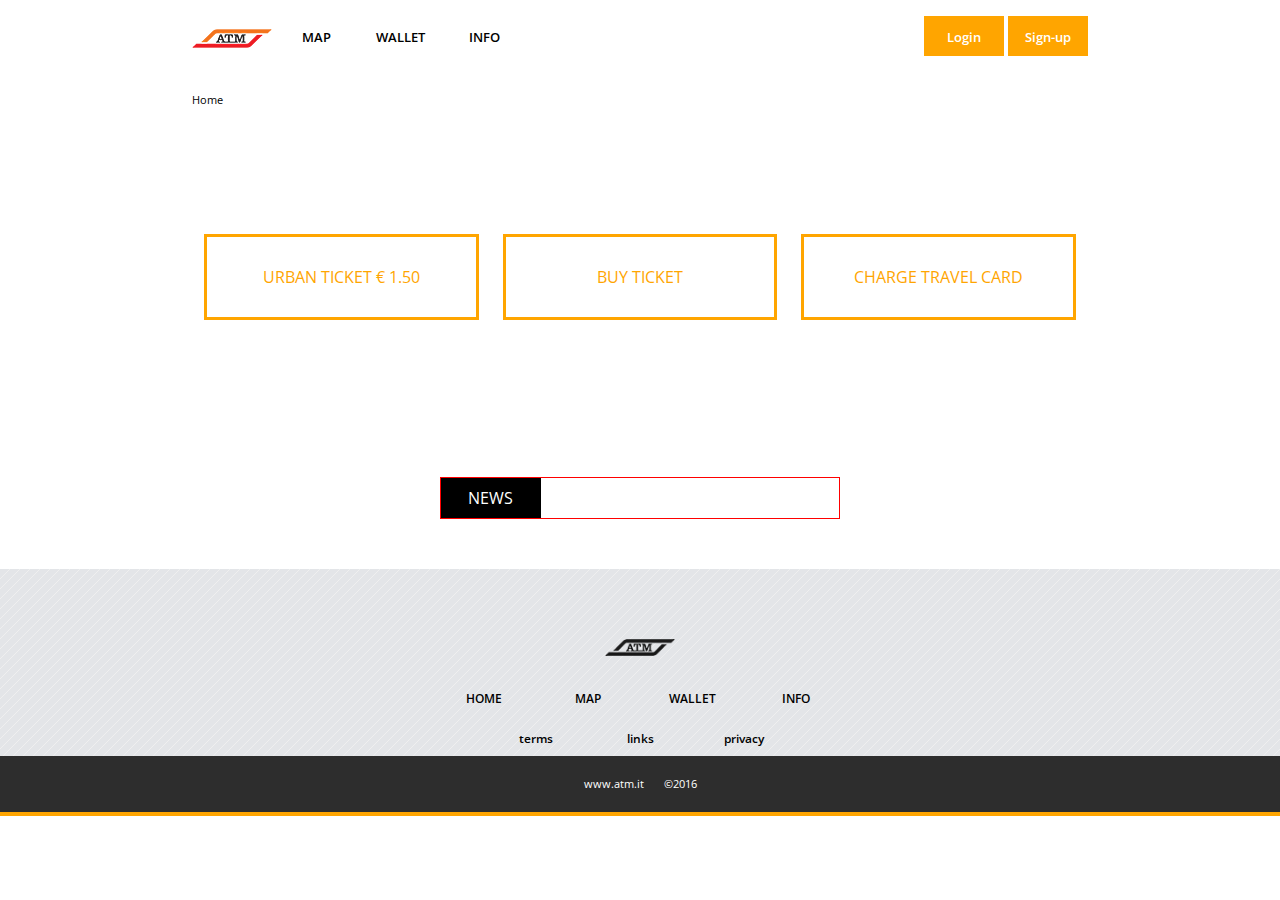
<file: index.html>
<!DOCTYPE html>
<html lang="en">

<head>
    <title>Home</title>
    <meta charset="utf-8">
    <link href='https://fonts.googleapis.com/css?family=Open+Sans:400,700,600' rel='stylesheet' type='text/css'>
    <meta name="viewport" content="width=device-width">
    <link rel="stylesheet" type="text/css" href="style/maintheme.css">
    <link rel="icon" href="#">
</head>

<body>
    <div class="wrapper">
        <header>
            <nav>
                <ul>
                    <li class="logo">
                        <a href="index.html"><img src="assets/atm-logo.png" alt="atm logo" title="home"></a>
                    </li>
                    <li>
                        <a href="#map"><img class="icon" src="assets/icons/wallet-icon-02.png" alt="map">MAP</a>
                    </li>
                    <li>
                        <a href="#wallet"><img class="icon" src="assets/icons/wallet-icon-01.png" alt="wallet">WALLET</a>
                    </li>
                    <li class="infoico">
                        <a href="#info"><img class="icon" src="assets/icons/wallet-icon-03.png" alt="info">INFO</a>
                    </li>

                    <li class="hamb">
                        <a href="#hamb"><img src="assets/icons/hamb-menu.png" alt="menu"></a>
                    </li>
                </ul>
                <ul class="login">
                    <li>
                        <a href="login.html">Login</a>
                    </li>
                    <li>
                        <a href="signup.html">Sign-up</a>
                    </li>
                </ul>
            </nav>

            <div id="breadcrumb">
                <a href="index.html">Home</a>
            </div>
        </header>

        <article>
            <div class="art-wrapper-x x-alt">
                <div class="cta"><a href="select.html">URBAN TICKET  € 1.50</a></div>
                <div class="cta"><a href="#">BUY TICKET</a></div>
                <div class="cta"><a href="#">CHARGE TRAVEL CARD</a></div>
            </div>
            <div class="news">
                <div class="news-label">NEWS</div>
            </div>
        </article>
    </div>

    <footer>
        <div class="logo-bw">
            <a href="home.html"><img src="assets/atm-logobw.png" alt="atm logo"></a>
        </div>
        <nav id="footer-nav">
            <ul>
                <li><a href="home.html">HOME</a></li>
                <li><a href="#map">MAP</a></li>
                <li><a href="#wallet">WALLET</a></li>
                <li><a href="#info">INFO</a></li>
            </ul>
            <ul>
                <li><a href="#terms">terms</a></li>
                <li><a href="#links">links</a></li>
                <li><a href="#privacy">privacy</a></li>
            </ul>
        </nav>
        <div class="copyright">
            <a href="http://www.atm.it">www.atm.it</a><span>©2016</span>
        </div>
    </footer>
</body>

</html>
</file>
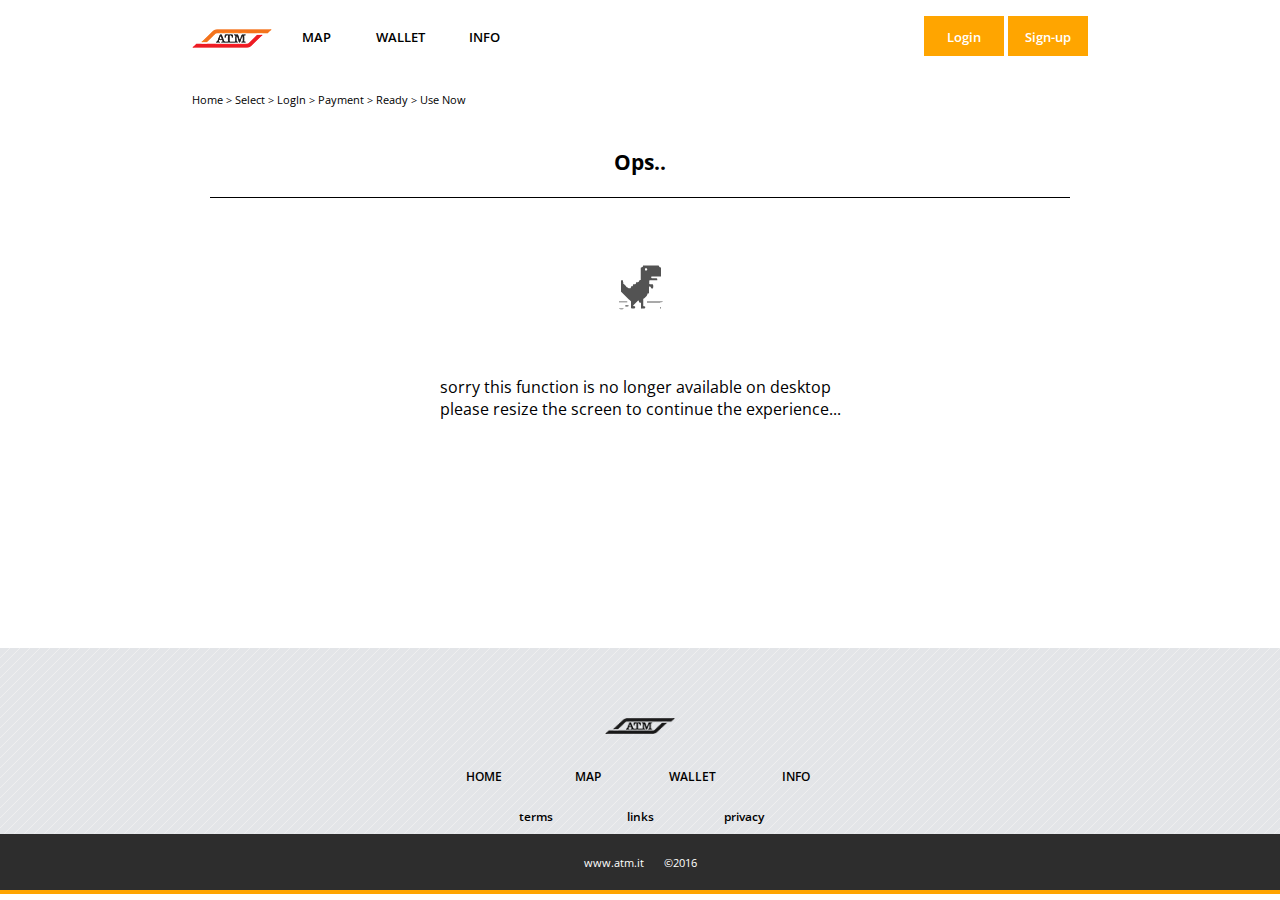
<file: inuse.html>
<!DOCTYPE html>
<html lang="en">

<head>
    <title>Use Now</title>
    <meta charset="utf-8">
    <link href='https://fonts.googleapis.com/css?family=Open+Sans:400,700,600' rel='stylesheet' type='text/css'>
    <meta name="viewport" content="width=device-width">
    <link rel="stylesheet" type="text/css" href="style/maintheme.css">
</head>

<body>
    <div class="wrapper">
        <header>
            <nav>
                <ul>
                    <li class="logo">
                        <a href="index.html"><img src="assets/atm-logo.png" alt="atm logo" title="home"></a>
                    </li>
                    <li>
                        <a href="#map"><img class="icon" src="assets/icons/wallet-icon-02.png" alt="map">MAP</a>
                    </li>
                    <li>
                        <a href="#wallet"><img class="icon" src="assets/icons/wallet-icon-01.png" alt="wallet">WALLET</a>
                    </li>
                    <li class="infoico">
                        <a href="#info"><img class="icon" src="assets/icons/wallet-icon-03.png" alt="info">INFO</a>
                    </li>

                    <li class="hamb">
                        <a href="#hamb"><img src="assets/icons/hamb-menu.png" alt="menu"></a>
                    </li>
                </ul>
                <ul class="login">
                    <li>
                        <a href="login.html">Login</a>
                    </li>
                    <li>
                        <a href="signup.html">Sign-up</a>
                    </li>
                </ul>
            </nav>
            
            <div id="breadcrumb">
                <a href="index.html">Home</a><span> > </span>
                <a href="select.html">Select</a><span> > </span>
                <a href="login.html">LogIn</a><span> > </span>
                <a href="method.html">Payment</a><span> > </span>
                <a href="ready.html">Ready</a><span> > </span>
                <a href="usenow.html">Use Now</a><span> </span>
            </div>
            
        </header>

        <article>
            <h1 class="hidden-dsk-h1">Validate your Ticket</h1>
            <h1 class="hidden-mob-h1">Ops..</h1>
            <div class="art-wrapper-x3">

                <!-- HIDDEN ON DESKTOP, cannot validate ticket from desktop version -->
                <section class="triple hidden-dsk">
                    <span id="price">
                     89<br><span>min left to usage</span>
                    </span>
                    <progress value="96" max="100"></progress>
                    <p class="warning"> Approach the QR code to the gate to open it</p>
                </section>

                <section class="qr hidden-dsk">
                    <img class="qr" src="assets/qr.png" alt="qr code">
                </section>

                <!-- HIDDEN ON mobile, can validate ticket from mobile version -->
                <section class="hidden-mob">
                    <img src="assets/icons/dino.png" alt="dino"> sorry this function is no longer available on desktop
                    <br> please resize the screen to continue the experience...
                </section>
            </div>
        </article>
    </div>

    <footer>
        <div class="logo-bw">
            <a href="home.html"><img src="assets/atm-logobw.png" alt="atm logo"></a>
        </div>
        <nav id="footer-nav">
            <ul>
                <li><a href="home.html">HOME</a></li>
                <li><a href="#map">MAP</a></li>
                <li><a href="#wallet">WALLET</a></li>
                <li><a href="#info">INFO</a></li>
            </ul>
            <ul>
                <li><a href="#terms">terms</a></li>
                <li><a href="#links">links</a></li>
                <li><a href="#privacy">privacy</a></li>
            </ul>
        </nav>
        <div class="copyright">
            <a href="http://www.atm.it">www.atm.it</a><span>©2016</span>
        </div>
    </footer>
</body>

</html>
</file>
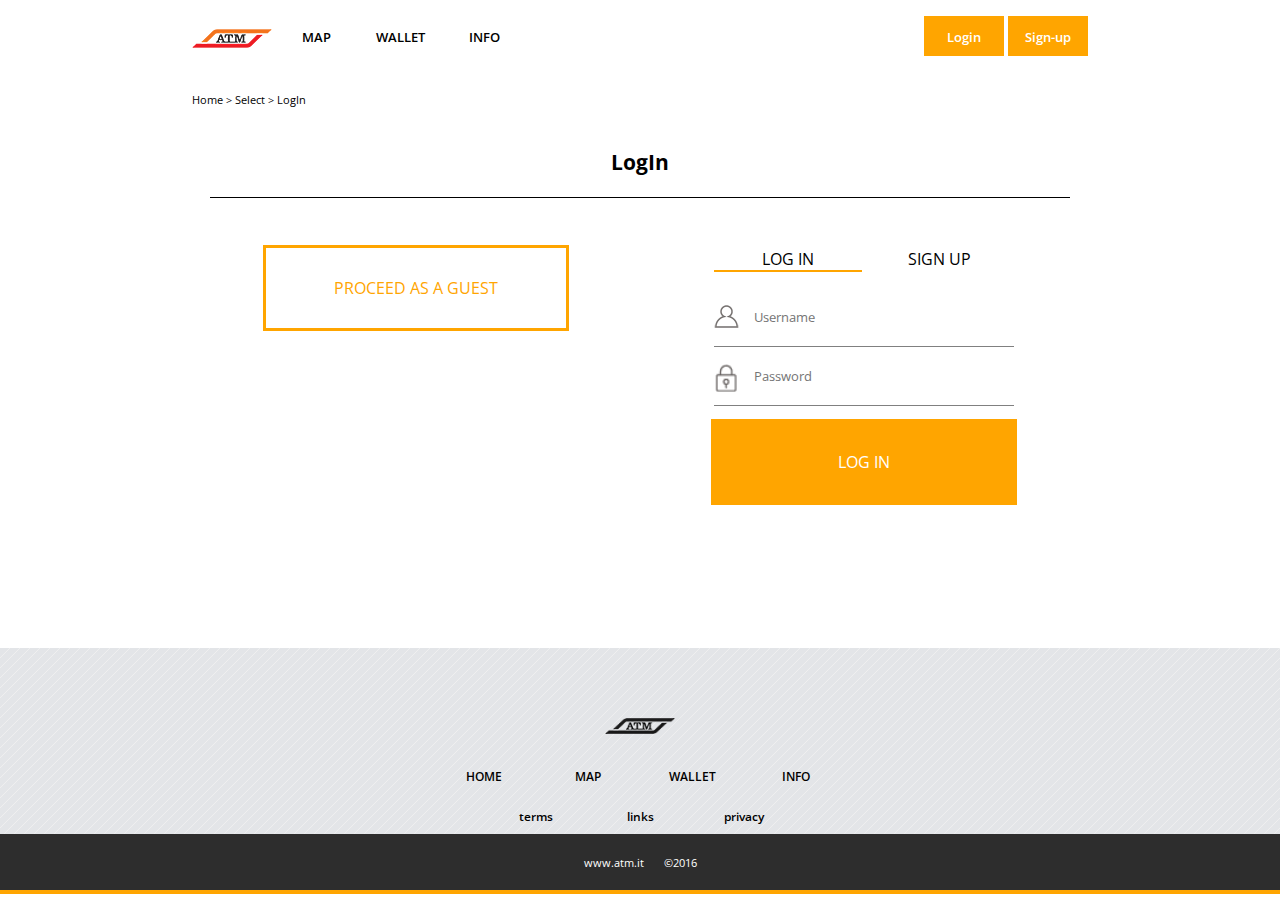
<file: login.html>
<!DOCTYPE html>
<html lang="en">

<head>
    <title>login</title>
    <meta charset="utf-8">
    <link href='https://fonts.googleapis.com/css?family=Open+Sans:400,700,600' rel='stylesheet' type='text/css'>
    <meta name="viewport" content="width=device-width">
    <link rel="stylesheet" type="text/css" href="style/maintheme.css">
</head>

<body>
    <div class="wrapper">
        <header>
            <nav>
                <ul>
                    <li class="logo">
                        <a href="index.html"><img src="assets/atm-logo.png" alt="atm logo" title="home"></a>
                    </li>
                    <li>
                        <a href="#map"><img class="icon" src="assets/icons/wallet-icon-02.png" alt="map">MAP</a>
                    </li>
                    <li>
                        <a href="#wallet"><img class="icon" src="assets/icons/wallet-icon-01.png" alt="wallet">WALLET</a>
                    </li>
                    <li class="infoico">
                        <a href="#info"><img class="icon" src="assets/icons/wallet-icon-03.png" alt="info">INFO</a>
                    </li>

                    <li class="hamb">
                        <a href="#hamb"><img src="assets/icons/hamb-menu.png" alt="menu"></a>
                    </li>
                </ul>
                <ul class="login">
                    <li>
                        <a href="login.html">Login</a>
                    </li>
                    <li>
                        <a href="signup.html">Sign-up</a>
                    </li>
                </ul>
            </nav>
            <div id="breadcrumb">
                <a href="index.html">Home</a><span> > </span>
                <a href="select.html">Select</a><span> > </span>
                <a href="login.html">LogIn</a><span> </span>
            </div>


        </header>

        <article>
            <h1>LogIn</h1>
            <div class="art-wrapper-x">
                <section class="double">
                    <div class="cta"><a href="method.html">PROCEED AS A GUEST</a></div>
                </section>

                <section>
                    <div class="cta2"><a href="select.html">LOG IN</a></div>
                    <div class="cta2"><a href="select.html">SIGN UP</a></div>
                    <ul class="form">
                        <li>
                            <img src="assets/icons/wallet-icon-04.png">
                            <input type="text" placeholder="Username">
                        </li>
                        <li>
                            <img src="assets/icons/wallet-icon-05.png">
                            <input type="text" placeholder="Password">
                        </li>
                    </ul>

                    <div class="cta inverse">
                        <a href="select.html">LOG IN</a>
                    </div>
                </section>
            </div>
            <!--stop-->
        </article>
    </div>
    <footer>
        <div class="logo-bw">
            <a href="home.html"><img src="assets/atm-logobw.png" alt="atm logo"></a>
        </div>
        <nav id="footer-nav">
            <ul>
                <li><a href="home.html">HOME</a></li>
                <li><a href="#map">MAP</a></li>
                <li><a href="#wallet">WALLET</a></li>
                <li><a href="#info">INFO</a></li>
            </ul>
            <ul>
                <li><a href="#terms">terms</a></li>
                <li><a href="#links">links</a></li>
                <li><a href="#privacy">privacy</a></li>
            </ul>
        </nav>
        <div class="copyright">
            <a href="http://www.atm.it">www.atm.it</a><span>©2016</span>
        </div>
    </footer>
</body>

</html>
</file>
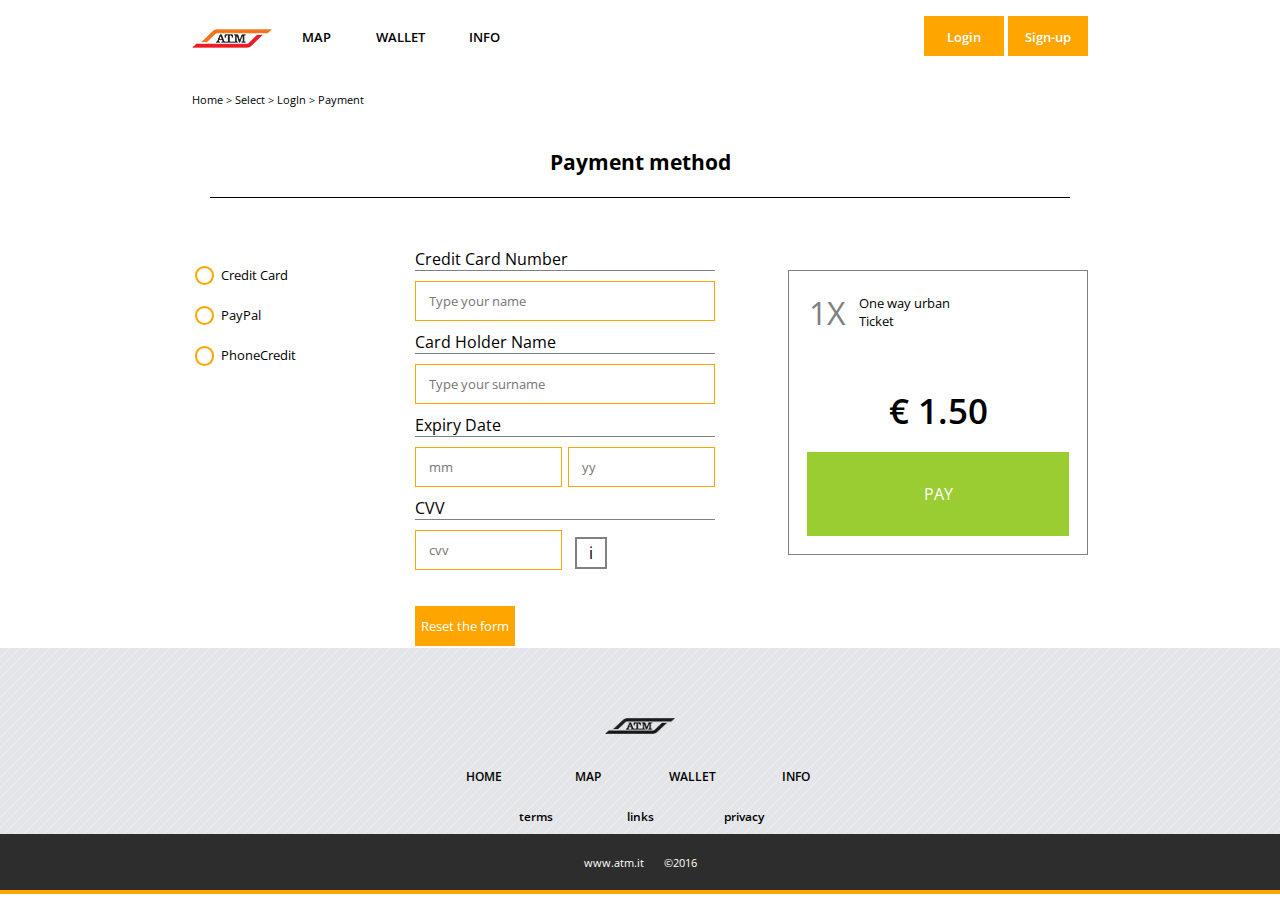
<file: method.html>
<!DOCTYPE html>
<html lang="en">

<head>
    <title>Select</title>
    <meta charset="utf-8">
    <link href='https://fonts.googleapis.com/css?family=Open+Sans:400,700,600' rel='stylesheet' type='text/css'>
    <meta name="viewport" content="width=device-width">
    <link rel="stylesheet" type="text/css" href="style/maintheme.css">
</head>

<body>
    <div class="wrapper">
        <header>
            <nav>
                <ul>
                    <li class="logo">
                        <a href="index.html"><img src="assets/atm-logo.png" alt="atm logo" title="home"></a>
                    </li>
                    <li>
                        <a href="#map"><img class="icon" src="assets/icons/wallet-icon-02.png" alt="map">MAP</a>
                    </li>
                    <li>
                        <a href="#wallet"><img class="icon" src="assets/icons/wallet-icon-01.png" alt="wallet">WALLET</a>
                    </li>
                    <li class="infoico">
                        <a href="#info"><img class="icon" src="assets/icons/wallet-icon-03.png" alt="info">INFO</a>
                    </li>

                    <li class="hamb">
                        <a href="#hamb"><img src="assets/icons/hamb-menu.png" alt="menu"></a>
                    </li>
                </ul>
                <ul class="login">
                    <li>
                        <a href="login.html">Login</a>
                    </li>
                    <li>
                        <a href="signup.html">Sign-up</a>
                    </li>
                </ul>
            </nav>
            <div id="breadcrumb">
                <a href="index.html">Home</a><span> > </span>
                <a href="select.html">Select</a><span> > </span>
                <a href="login.html">LogIn</a><span> > </span>
                <a href="method.html">Payment</a><span></span>
            </div>
        </header>
        
        <article>
            <h1> Payment method </h1>
            <div class="art-wrapper-x2">
                <section class="triple radio">
                    <form action="payment">
                        <div>
                            <input id="radio1" type="radio" name="radio" value="1">
                            <label for="radio1"><span><span></span></span>Credit Card</label>
                        </div>
                        <div>
                            <input id="radio2" type="radio" name="radio" value="2">
                            <label for="radio2"><span><span></span></span>PayPal</label>
                        </div>
                        <div>
                            <input id="radio3" type="radio" name="radio" value="3">
                            <label for="radio3"><span><span></span></span>PhoneCredit</label>
                        </div>
                    </form>
                </section>

                <section class="triple nob">
                    <form action="credi-card-form" class="cc">
                        <label for="name">Credit Card Number</label>
                        <input type="text" id="name" name="name" placeholder="Type your name" required>

                        <label for="surname"> Card Holder Name</label>
                        <input type="text" id="surname" name="surname" placeholder="Type your surname" required>

                        <label for="expiry" id="expiry"> Expiry Date</label>
                        <input type="text" id="month" name="month" placeholder="mm" required>
                        <input type="text" id="year" name="year" placeholder="yy" required>

                        <label for="cvv" id="cvv"> CVV</label>
                        <input type="text" id="month" name="month" placeholder="cvv" required>
                        <div class="infopoint">i
                        </div>

                        <input type="reset" name="input" value="Reset the form">
                    </form>
                </section>

                <section class="triple resume">
                    <p>1X</p>
                    <p>One way urban
                        <br>Ticket</p>
                    <span id="price">€ 1.50</span>
                    <div class="cta special"><a href="ready.html">PAY</a></div>
                </section>
            </div>
            <!--stop-->
        </article>
    </div>

    <footer>
        <div class="logo-bw">
            <a href="home.html"><img src="assets/atm-logobw.png" alt="atm logo"></a>
        </div>
        <nav id="footer-nav">
            <ul>
                <li><a href="home.html">HOME</a></li>
                <li><a href="#map">MAP</a></li>
                <li><a href="#wallet">WALLET</a></li>
                <li><a href="#info">INFO</a></li>
            </ul>
            <ul>
                <li><a href="#terms">terms</a></li>
                <li><a href="#links">links</a></li>
                <li><a href="#privacy">privacy</a></li>
            </ul>
        </nav>
        <div class="copyright">
            <a href="http://www.atm.it">www.atm.it</a><span>©2016</span>
        </div>
    </footer>
</body>

</html>
</file>
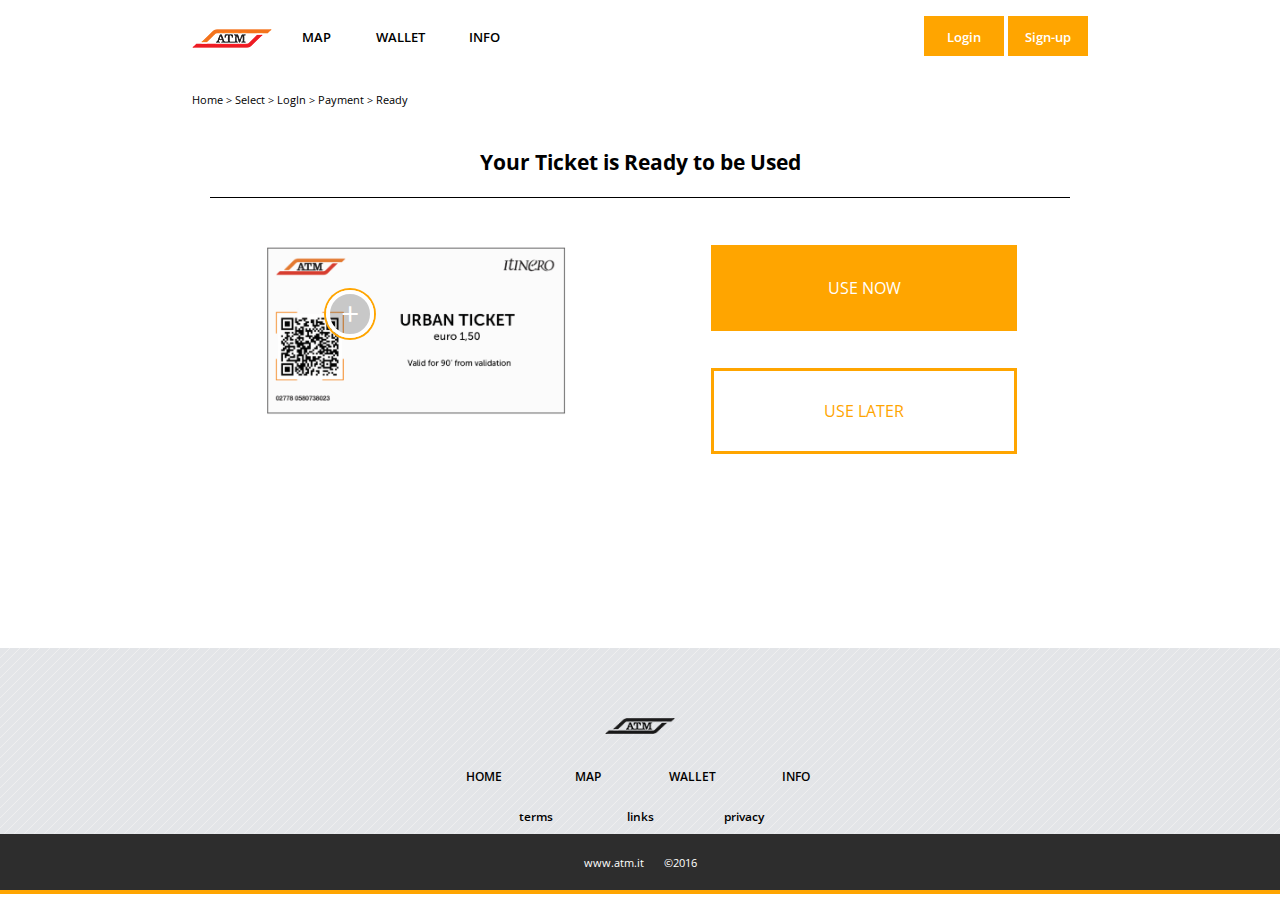
<file: ready.html>
<!DOCTYPE html>
<html lang="en">

<head>
    <title>Ready</title>
    <meta charset="utf-8">
    <link href='https://fonts.googleapis.com/css?family=Open+Sans:400,700,600' rel='stylesheet' type='text/css'>
    <meta name="viewport" content="width=device-width">
    <link rel="stylesheet" type="text/css" href="style/maintheme.css">
</head>

<body>
    <div class="wrapper">
        <header>
            <nav>
                <ul>
                    <li class="logo">
                        <a href="index.html"><img src="assets/atm-logo.png" alt="atm logo" title="home"></a>
                    </li>
                    <li>
                        <a href="#map"><img class="icon" src="assets/icons/wallet-icon-02.png" alt="map">MAP</a>
                    </li>
                    <li>
                        <a href="#wallet"><img class="icon" src="assets/icons/wallet-icon-01.png" alt="wallet">WALLET</a><div class="notification"><span>1</span></div>

                        <div class="feedback">
                            <div>a new item has been added</div>
                            <div></div>
                        </div>
                    </li>
                    <li class="infoico">
                        <a href="#info"><img class="icon" src="assets/icons/wallet-icon-03.png" alt="info">INFO</a>
                    </li>

                    <li class="hamb">
                        <a href="#hamb"><img src="assets/icons/hamb-menu.png" alt="menu"></a>
                    </li>
                </ul>
                <ul class="login">
                    <li>
                        <a href="login.html">Login</a>
                    </li>
                    <li>
                        <a href="signup.html">Sign-up</a>
                    </li>
                </ul>
            </nav>
            <div id="breadcrumb">
                <a href="index.html">Home</a><span> > </span> 
                <a href="select.html">Select</a><span> > </span>  
                <a href="login.html">LogIn</a><span> > </span>
                <a href="method.html">Payment</a><span> > </span> 
                <a href="ready.html">Ready</a><span> </span> 
            </div>


        </header>

        <article>
            <h1>Your Ticket is Ready to be Used</h1>
            <div class="art-wrapper-x">

                <section class="double">
                    <div id="ticket">
                        <img src="assets/ticket.png"><span>+<div>some info</div></span>
                        
                    </div>
                </section>

                <section>
                    <div class="cta inverse block">
                        <a href="usenow.html">USE NOW</a>
                    </div>

                    <div class="cta block">
                        <a href="#">USE LATER</a>
                    </div>
                </section>
            </div>
            <!--stop-->
        </article>

    </div>

    <footer>
        <div class="logo-bw">
            <a href="home.html"><img src="assets/atm-logobw.png" alt="atm logo"></a>
        </div>
        <nav id="footer-nav">
            <ul>
                <li><a href="home.html">HOME</a></li>
                <li><a href="#map">MAP</a></li>
                <li><a href="#wallet">WALLET</a></li>
                <li><a href="#info">INFO</a></li>
            </ul>
            <ul>
                <li><a href="#terms">terms</a></li>
                <li><a href="#links">links</a></li>
                <li><a href="#privacy">privacy</a></li>
            </ul>
        </nav>
        <div class="copyright">
            <a href="http://www.atm.it">www.atm.it</a><span>©2016</span>
        </div>
    </footer>
</body>

</html>
</file>
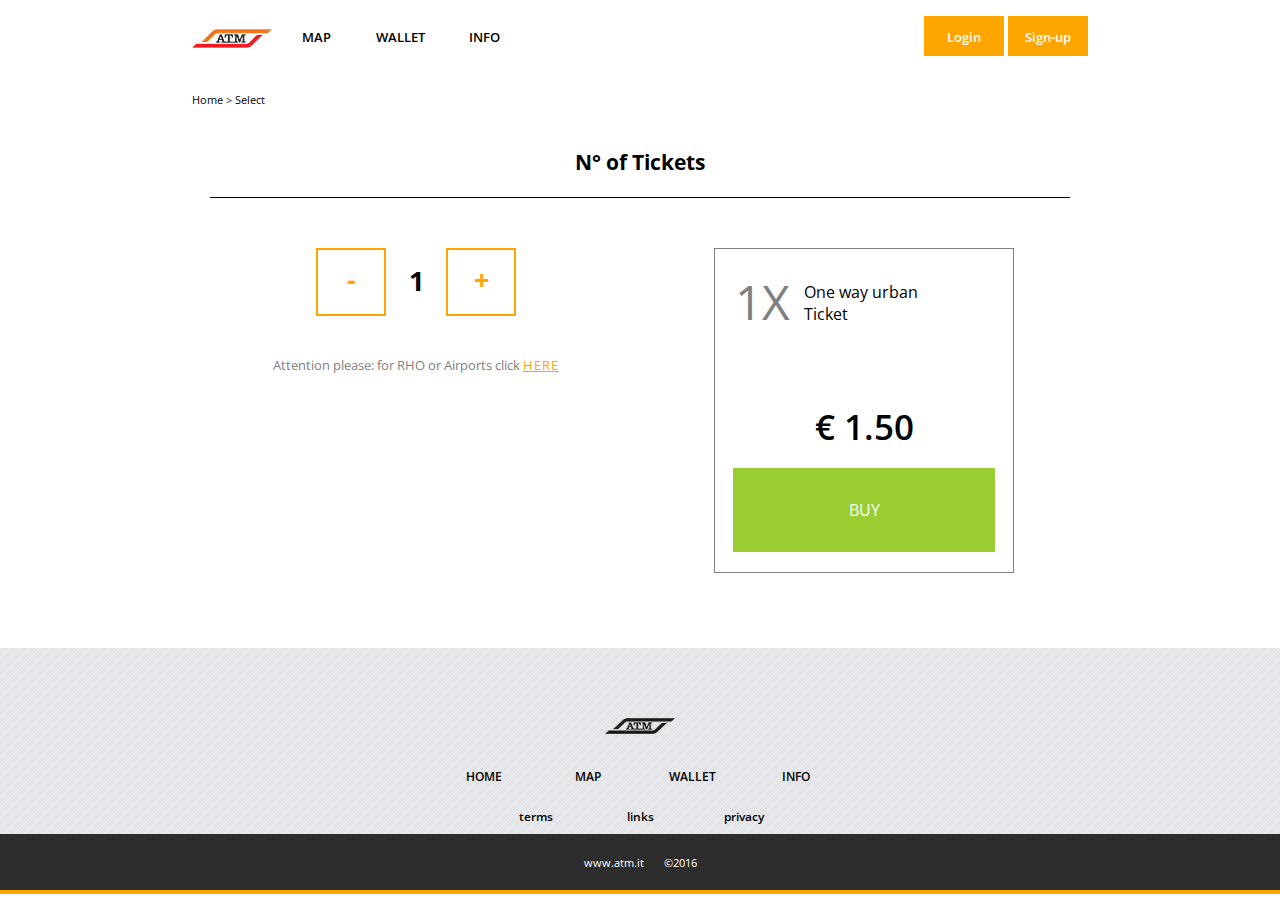
<file: select.html>
<!DOCTYPE html>
<html lang="en">

<head>
    <title>Select</title>
    <meta charset="utf-8">
    <link href='https://fonts.googleapis.com/css?family=Open+Sans:400,700,600' rel='stylesheet' type='text/css'>
    <meta name="viewport" content="width=device-width">
    <link rel="stylesheet" type="text/css" href="style/maintheme.css">
</head>

<body>
    <div class="wrapper">
        <header>
            <nav>
                <ul>
                    <li class="logo">
                        <a href="index.html"><img src="assets/atm-logo.png" alt="atm logo" title="home"></a>
                    </li>
                    <li>
                        <a href="#map"><img class="icon" src="assets/icons/wallet-icon-02.png" alt="map">MAP</a>
                    </li>
                    <li>
                        <a href="#wallet"><img class="icon" src="assets/icons/wallet-icon-01.png" alt="wallet">WALLET</a>
                    </li>
                    <li class="infoico">
                        <a href="#info"><img class="icon" src="assets/icons/wallet-icon-03.png" alt="info">INFO</a>
                    </li>

                    <li class="hamb">
                        <a href="#hamb"><img src="assets/icons/hamb-menu.png" alt="menu"></a>
                    </li>
                </ul>
                <ul class="login">
                    <li>
                        <a href="login.html">Login</a>
                    </li>
                    <li>
                        <a href="signup.html">Sign-up</a>
                    </li>
                </ul>
            </nav>
            <div id="breadcrumb">
                <a href="index.html">Home</a><span> > </span>
                <a href="select.html">Select</a><span> </span>
            </div>
        </header>

        <article>
            <h1>N° of Tickets</h1>
            <div class="art-wrapper-x">
                <section class="double">
                    <div class="selector-wrapper" onselectstart="return false">
                        <div class="selector"><span>-</span></div>
                        <div class="selector-alt"><span>1</span></div>
                        <div class="selector"><span>+</span></div>
                    </div>
                    <p class="warning">Attention please: for RHO or Airports click <a href="#">HERE</a></p>

                </section>

                <section class="double">
                    <p>1X</p>
                    <p>One way urban
                        <br>Ticket</p>
                    <span id="price">€ 1.50</span>
                    <div class="cta special"><a href="login.html">BUY</a></div>
                </section>

            </div>
            <!--stop-->
        </article>
    </div>

    <footer>
        <div class="logo-bw">
            <a href="home.html"><img src="assets/atm-logobw.png" alt="atm logo"></a>
        </div>
        <nav id="footer-nav">
            <ul>
                <li><a href="home.html">HOME</a></li>
                <li><a href="#map">MAP</a></li>
                <li><a href="#wallet">WALLET</a></li>
                <li><a href="#info">INFO</a></li>
            </ul>
            <ul>
                <li><a href="#terms">terms</a></li>
                <li><a href="#links">links</a></li>
                <li><a href="#privacy">privacy</a></li>
            </ul>
        </nav>
        <div class="copyright">
            <a href="http://www.atm.it">www.atm.it</a><span>©2016</span>
        </div>
    </footer>
</body>

</html>
</file>
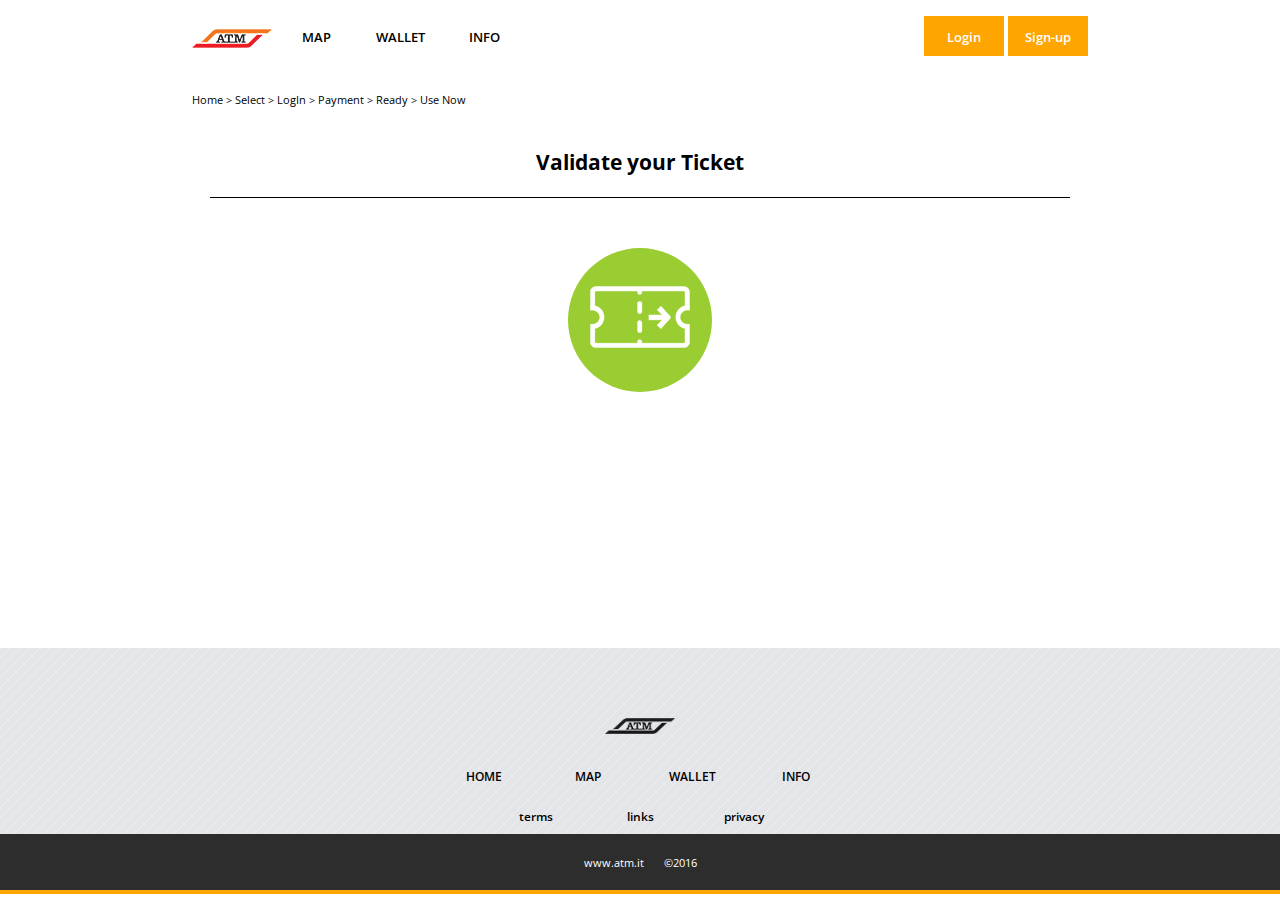
<file: usenow.html>
<!DOCTYPE html>
<html lang="en">

<head>
    <title>Use Now</title>
    <meta charset="utf-8">
    <link href='https://fonts.googleapis.com/css?family=Open+Sans:400,700,600' rel='stylesheet' type='text/css'>
    <meta name="viewport" content="width=device-width">
    <link rel="stylesheet" type="text/css" href="style/maintheme.css">
</head>

<body>
    <div class="wrapper">
        <header>
            <nav>
                <ul>
                    <li class="logo">
                        <a href="index.html"><img src="assets/atm-logo.png" alt="atm logo" title="home"></a>
                    </li>
                    <li>
                        <a href="#map"><img class="icon" src="assets/icons/wallet-icon-02.png" alt="map">MAP</a>
                    </li>
                    <li>
                        <a href="#wallet"><img class="icon" src="assets/icons/wallet-icon-01.png" alt="wallet">WALLET</a>
                    </li>
                    <li class="infoico">
                        <a href="#info"><img class="icon" src="assets/icons/wallet-icon-03.png" alt="info">INFO</a>
                    </li>

                    <li class="hamb">
                        <a href="#hamb"><img src="assets/icons/hamb-menu.png" alt="menu"></a>
                    </li>
                </ul>
                <ul class="login">
                    <li>
                        <a href="login.html">Login</a>
                    </li>
                    <li>
                        <a href="signup.html">Sign-up</a>
                    </li>
                </ul>
            </nav>
            <div id="breadcrumb">
                <a href="index.html">Home</a><span> > </span>
                <a href="select.html">Select</a><span> > </span>
                <a href="login.html">LogIn</a><span> > </span>
                <a href="method.html">Payment</a><span> > </span>
                <a href="ready.html">Ready</a><span> > </span>
                <a href="usenow.html">Use Now</a><span> </span>
            </div>
        </header>

        <article>
            <h1>Validate your Ticket</h1>
            <div class="art-wrapper-x">
                <div id="validator">
                    <span>
                        <a href="inuse.html"><img src="assets/icons/ticketico.png" alt="ticket"></a>
                    </span>
                </div>
            </div>
        </article>
    </div>

    <footer>
        <div class="logo-bw">
            <a href="home.html"><img src="assets/atm-logobw.png" alt="atm logo"></a>
        </div>
        <nav id="footer-nav">
            <ul>
                <li><a href="home.html">HOME</a></li>
                <li><a href="#map">MAP</a></li>
                <li><a href="#wallet">WALLET</a></li>
                <li><a href="#info">INFO</a></li>
            </ul>
            <ul>
                <li><a href="#terms">terms</a></li>
                <li><a href="#links">links</a></li>
                <li><a href="#privacy">privacy</a></li>
            </ul>
        </nav>
        <div class="copyright">
            <a href="http://www.atm.it">www.atm.it</a><span>©2016</span>
        </div>
    </footer>
</body>

</html>
</file>
<file: style/maintheme.css>
/* MASTER STYLESHEET:  ATM prototype maintheme */


/*    
                       _         
     _________  ____  (_)_______ 
    / ___/ __ \/ __ \/ / ___/ _ \
 _ (__  ) /_/ / / / / / /__/  __/
(_)____/\____/_/ /_/_/\___/\___*/


                                 
/* 
Project folder: fusaro-ATM.hi-fi proto V9

Version:        9.0

Last mod:       23/03/2016

Author:         Gianmarco Fusaro

Notes: 
line 374 
line 776 
*/

* {
    box-sizing: border-box;
    font-family: 'Open Sans', sans-serif;
    text-decoration: none;
}

html {
    margin: 0 auto;
    padding: 0;
}

body {
    margin: 0;
}

.wrapper {
    max-width: 1024px;
    margin: 0 auto;
    padding: 0 5%;
}

h1 {
    display: block;
    font-size: 1.3em;
    color: black;
    text-align: center;
    border-bottom: 1px solid;
    margin: 0 2%;
    padding: 1em;
}

a {
    color: black;
}

/* MAIN NAV */

nav {
    display: inline-block;
    width: 100%;
}

nav ul {
    display: inline-block;
    padding: 0;
}

nav ul li {
    height: 40px;
    width: 80px;
    text-align: center;
    line-height: 40px;
    display: inline-block;
}

nav ul li:hover {
    border-bottom: 2px solid orange;
}

.logo:hover {
    border-bottom: 3px solid white;
}

nav ul:last-child {
    float: right;
}

nav ul:last-child li {
    background: orange;
}

nav ul:last-child li a {
    color: white;
}

nav a {
    text-decoration: none;
    color: black;
    margin: 0 auto;
    align-content: center;
    font-size: 0.8em;
    font-weight: 600;
}

.logo img {
    vertical-align: middle;
}

#breadcrumb {
    padding-top: 20px;
    padding-bottom: 20px;
    font-size: 0.7em;
}

#breadcrumb a {
    text-decoration: none;
    color: black;
}


/* LAYOUTS */

.art-wrapper-x {
    display: flex;
    height: 400px;
    width: 100%;
    justify-content: space-around;
    margin-top: 50px;
}

.x-alt{
    align-items: center;
    margin:-50px 0;
}

.art-wrapper-x2 {
    display: flex;
    justify-content: space-between;
    height: 400px;
    margin-top: 50px;
}


/* credit card  page layout*/

.triple {
    display: flex;
    justify-content: space-between;
    align-self: flex-start;
    max-width: 300px;
    margin: 0 auto;
}

.radio {
    width: 150px;
    margin-left: 0;
    margin-right: 5%;
    padding: 0;
}

.nob {
    display: inline-block;
    margin-right: 5%;
}

.resume {
    display: block;
    max-width: 300px;
    border: 1px solid grey;
    margin-top: 22px;
    margin-right: 0;
    padding: 20px;
}

.triple p:first-child {
    display: inline-block;
    vertical-align: middle;
    font-size: 2em;
    padding: 0;
    margin-top: 0;
    text-align: center;
    color: grey;
}

.triple p + p {
    display: inline-block;
    font-size: 0.8em;
    padding: 0;
    margin-top: 0;
    margin-left: 10px;
    vertical-align: super;
}

.cta {
    display: flex;
    max-width: 300px;
    min-width: 30%;
    height: 80px;
    outline: 3px solid orange;
}

.cta a {
    width: 100%;
    display: flex;
    justify-content: center;
    align-items: center;
    text-decoration: none;
    color: orange;
}

.cta a:active {
    outline: 4px solid orange;
}

.inverse,
.inverse a {
    background: orange;
    color: white;
}

.news {
    display: block;
    margin: 0 auto;
    max-width: 400px;
    margin-top: 50px;
    margin-bottom: 50px;
    border: 1px solid red;
}

.news-label {
    display: inline-block;
    min-width: 25%;
    text-align: center;
    line-height: 40px;
    background: black;
    color: white;
}

section {
    width: 300px;
}

.double {
    display: block;
    margin-bottom: 50px;
}

.double + .double {
    height: 325px;
    padding: 20px;
    width: 300px;
    border: 1px solid grey;
}

.selector-wrapper {
    display: flex;
    justify-content: space-between;
    margin: 0 auto;
    width: 200px;
}

.selector {
    display: flex;
    height: 65px;
    width: 65px;
    border: 2px solid orange;
}

.selector {
    display: table;
    width: 70px;
    height: 60px;
    border: 2px solid orange;
    text-align: center;
    line-height: 60px;
    color: orange;
    cursor: pointer;
}

.selector:active {
    transition: all 1s ease;
    outline: 4px solid orange;
}

.selector-alt span {
    line-height: 65px;
}

.selector span,
.selector-alt span {
    font-size: 1.7em;
    font-weight: 700;
}

.warning {
    display: block;
    font-size: 0.8em;
    text-align: center;
    margin: 0 auto;
    margin-top: 40px;
    color: grey;
}

p.warning a:last-child {
    text-decoration: underline;
    color: orange;
    letter-spacing: 1px;
}


/*ticket stuff*/

#ticket img {
    max-width: 300px;
    margin-top: -2px;
}

#ticket span {
    display: block;
    position: absolute;
    width: 1.5em;
    height: 1.5em;
    border-radius: 2em;
    text-align: center;
    line-height: 1.2em;
    font-size: 2em;
    background: rgba(0, 0, 0, 0.2);
    border: 4px solid white;
    color: white;
    margin: -130px 60px;
    box-shadow: 0 0 0 2px orange;
}

.feedback {
    margin-left: -20px;
    animation-name: feedback;
    animation-duration: 4000ms;
    animation-timing-function: ease-in;
    animation-iteration-count: 1;
    
    
        opacity: 0;
}

@keyframes feedback {
    0% {
        opacity: 0;
    }
    20% {
        opacity: 1;
    }
    80% {
        opacity: 1;
    }
    100% {
        opacity: 0;
    }
}

#ticket span div {
    opacity: 0;
    position: absolute;
    background: orange;
    width: 200px;
    padding: 20px;
    margin-top: -2.5em;
    transition: opacity 0.3s ease-in;
    font-size: 0.5em;
}


/* fix the info, show a bigger qr code */

#ticket span div:hover {
    font-size: 0.5em;
    opacity: 1;
}


/* ANIMATION ------------------ask prof */

.feedback div:first-child {
    display: block;
    position: absolute;
    margin-left: 3em;
    padding: 0 0.5em;
    font-size: 0.7em;
    background: white;
    border: 1px solid orange;
    color: orange;
}

.feedback div+div {
    display: block;
    position: absolute;
    width: 0.7em;
    height: 0.7em;
    margin: -0.3em 3em;
    transform: rotate(45deg);
    border-left: 1px solid orange;
    border-top: 1px solid orange;
    background: white;
}


/* FOOTER */

footer {
    display: block;
    background: url(../assets/incline-background.svg);
    background-repeat: repeat;
    background-color: #e3e5e8;
    padding-top: 50px;
}

#footer-nav ul {
    display: block;
    text-align: center;
    margin: 0 auto;
}

#footer-nav ul li {
    display: inline-block;
    width: 100px;
    margin: 0 auto;
    border: 0;
    font-size: 1.2em;
}

#footer-nav ul li:hover {
    text-decoration: underline;
}

#footer-nav ul li a {
    font-size: 0.65em;
}

#footer-nav ul {
    float: none;
}

#footer-nav ul:last-child li,
#footer-nav ul:last-child li a {
    display: inline-block;
    float: none;
    margin: 0 auto;
    background: rgba(0, 0, 0, 0);
    color: black;
}

.logo-bw img {
    display: block;
    width: 110px;
    margin: 0 auto;
    padding: 20px;
}

.copyright {
    display: flex;
    align-items: center;
    justify-content: center;
    height: 60px;
    background: #2d2d2d;
    border-bottom: 4px solid orange;
    font-size: 0.7em;
}

.copyright a {
    padding: 10px;
    text-decoration: none;
    color: white;
}

.copyright span {
    padding: 10px;
    color: white;
}

.double p:first-child {
    display: inline-block;
    font-size: 3em;
    padding: 0;
    margin-top: 0;
    text-align: center;
    color: grey;
}

.double p + p {
    display: inline-block;
    font-size: 1em;
    padding: 0;
    margin-top: 0;
    margin-left: 10px;
}

#price {
    display: block;
    text-align: center;
    padding: 20px;
    font-size: 2.2em;
    font-weight: 600;
}

.special {
    background: yellowgreen;
    outline: 0;
    color: white;
    outline: 2px solid yellowgreen !important;
}

.special a {
    color: white;
}

.special a:active {
    outline: 3px solid yellowgreen;
}

.cta2 {
    display: inline-block;
    width: 49.3%;
    text-align: center;
    border-bottom: 2px solid orange;
}

.cta2 +.cta2 {
    border-bottom: 0px solid orange;
}

.cta2 a {
    text-decoration: none;
    color: black;
}

ul.form {
    padding: 0;
    list-style: none;
    text-decoration: none;
}

ul.form li input {
    display: inline-block;
    padding-left: 40px;
    font-size: 0.8em;
    width: 100%;
    height: 3em;
    border: 0;
}

ul.form li {
    border-bottom: 1px solid grey;
}

.form img {
    display: block;
    position: absolute;
    margin-top: 16px;
    width: 25px;
}

.block:last-child {
    margin-top: 43px;
}


/* validator cta - the big green round button */

#validator {
    display: flex;
    justify-content: center;
    align-content: center;
    align-items: center;
    width: 9em;
    height: 9em;
    background: yellowgreen;
    border-radius: 9em;
    overflow: hidden;
}

#validator span {
    display: flex;
    justify-content: center;
    align-items: center;
    min-width: 9em;
    height: 9em;
    border-radius: 9em;
    transform-origin: 50% 50%;
}

#validator img {
    margin: 1em auto;
    transform: rotate(90deg);
}

#validator:active {
    box-shadow: 0 0 0 2px yellowgreen;
}

#validator:hover span {
    animation-name: validator-1;
    animation-timing-function: ease-in;
    animation-duration: 3400ms;
    animation-iteration-count: 1;
}

/* @keyframes validator {
    0% {
        margin-top: 0;
    }
    33% {
        margin-top: 0;
        transform: rotate(-90deg);
    }
    50% {
        margin-top: 0;
        transform: rotate(-90deg);
    }
    100% {
        margin-top: -400px;
        transform: rotate(-90deg);
    }
}*/ /* OLD ANIMATION KILL*/


@keyframes validator-1 {
    0% {
        margin-top: 0;
    }
    16% {
        margin-top: 0;
        transform: rotate(-90deg);
    }
    25% {
        margin-top: 0;
        transform: rotate(-90deg);
    }
    50% {
        margin-top: -400px;
        transform: rotate(-90deg);
    }
    50.000001% {
        margin-top: 400px;
        transform: rotate(-90deg);
    }
    75% {
        margin-top: 0px;
        transform: rotate(-90deg);
    }
    85% {
        margin-top: 0px;
        transform: rotate(0deg);
    }
    100% {
        margin-top: 0px;
        transform: rotate(0deg);
    }
}


/*hidden elements on desktop*/

.hamb {
    display: none;
}

.icon {
    display: none;
}

.notification {
    display: none;
}


/* radio button style */

input[type=checkbox],
input[type=radio] {
    width: 2em;
    margin: 0;
    padding: 0;
    font-size: 1em;
    opacity: 0;
}

input[type=checkbox] + label,
input[type=radio]+ label {
    display: block;
    margin-top: -20px;
    line-height: 2em;
    font-size: 0.8em;
    max-width: 180px;
}

input[type=checkbox]+label > span,
input[type=radio]+ label > span {
    display: inline-block;
    width: 1.5em;
    height: 1.5em;
    margin: 1.25em 0.5em 0.25em 0.25em;
    border: 2px solid orange;
    border-radius: 2em;
    background: white;
    vertical-align: bottom;
}

input[type=checkbox]:checked + label > span {
    display: block;
    font-size: 0.875em;
    line-height: 1em;
    text-align: center;
    font-weight: bold;
    background: white;
}

input[type=radio]:checked + label > span > span {
    display: block;
    width: 1em;
    height: 1em;
    margin: 0.1em 0.1em;
    border-radius: 1em;
    border: 1px solid white;
    background: orange;
}


/* cc form style */

.cc {
    display: block;
    font-size: 1em;
}

input[type=text] {
    width: 100%;
    height: 3em;
    display: block;
    margin-top: 10px;
    margin-bottom: 10px;
    border: 1px solid orange;
    padding-left: 1em;
}

input:focus {
    outline-color: orange;
}

label[for=name],
label[for=surname],
label[for=expiry],
label[for=cvv] {
    display: block;
    border-bottom: 1px solid grey;
}

label {
    width: 100% !important;
}

#expiry {
    padding-right: 90px;
}

#month,
#year {
    display: inline-block;
    width: 49%;
}

#year {
    float: right;
}

#cvv {
    padding-right: 150px;
}

.infopoint {
    position: absolute;
    text-align: center;
    line-height: 1.8em;
    height: 2em;
    width: 2em;
    margin-top: -2.65em;
    margin-left: 10em;
    border: 2px solid grey;
}

.infopoint div {
    opacity: 0;
    position: absolute;
    background: orange;
    padding: 40px;
    transition: opacity 0.3s ease-in;
}

.infopoint:hover div {
    opacity: 1;
}

.infopoint:active {
    outline: 1px solid grey;
}

input[type=reset] {
    display: block;
    margin: 2em 0;
    height: 3em;
    border: 0;
    background: orange;
    color: white;
    box-shadow: 0 0 0 0 white;
    outline:0;
    cursor:pointer;
}


/* ask prof for box-shadow  HOW TO KILL USER AGENT PRESET */

progress[value] {
    display: block;
    appearance: none;
    width: 100%;
    height: 10px;
    margin-top: -25px;
    border: 1px solid white;
}

progress[value]::-webkit-progress-value {
    background: orange;
    border-radius: 50px;
    padding: 2px;
}

progress::-webkit-progress-bar {
    background: lightgrey;
    border-radius: 50px;
    padding: 2px;
}

#price span {
    display: block;
    padding: 0;
    font-size: 0.5em;
    margin-top: -5px;
}

span #price {
    padding: 20px;
}

.qr {
    display: block;
    max-width: 200px;
    margin: 0 auto;
    margin-top: -2em;
    padding: 0;
}

.hidden-dsk,
.hidden-dsk-h1 {
    display: none;
}

.hidden-mob {
    display: flex;
    flex-flow: column wrap;
    align-items: center;
    height: 450px;
    width: 100%;
}

.hidden-mob img {
    display: flex;
    padding: 4em;
}

/* TEST LINE  BELOW */




/* TEST LINE  END */


/* ----------------------MEDIA QUERY MOBILE---------------------*/

@media (max-width:800px) {
    .hidden-dsk {
        display: block;
    }
    .hidden-mob,
    .hidden-mob-h1 {
        display: none;
    }
    article {
        margin: 0 auto;
    }
    .wrapper {
        min-height: 568px;
        max-height: 627px;
        margin: 0 auto;
    }
    .art-wrapper-x {
        display: flex;
        flex-flow: column nowrap;
        align-items: center;
        justify-content: center;
        max-width: 300px;
        margin: 0 auto;
        justify-content: space-around;
        padding-top: 20px;
        height: 450px;
    }
    /*.art-wrapper {
display: flex;
flex-flow: row wrap;
justify-content: center;
max-width: 300px;
margin: 0 auto;
justify-content: space-around;
padding-top: 20px;
height:450px;
}*/
    /*to kill */
    .art-wrapper-x3 {
        display: block;
        justify-content: space-between;
        align-content: center;
        min-height: 400px;
        margin: 0 auto;
        margin-top: 50px;
        height: 450px;
    }
    .cta {
        display: flex;
        flex-flow: row wrap;
        min-width: 100%;
        width: 300px;
        height: 80px;
        outline: 2px solid orange;
    }
    #warning {
        display: block;
        height: 50px;
        margin-top: 50px;
    }
    .double p:first-child {
        display: none
    }
    .double p + p {
        display: none
    }
    .double:last-child {
        border: 0px solid grey;
    }
    .double .nob {
        border-top: 0px solid white !important;
    }
    .art-wrapper-x2 {
        display: flex;
        flex-flow: row wrap;
        min-height: 400px;
        justify-content: space-between;
        margin: 50px auto;
        width: 300px;
    }
    .triple {
        max-width: 300px;
        display: block;
        margin: 0 auto;
        margin-bottom: 50px;
    }
    .nob {
        display: block;
        width: 100%;
        margin: 0 auto;
    }
    .cc {
        margin: 3em 0;
    }
    .radio {
        margin: 0 auto;
        display: block;
        margin-top: -40px;
    }
    .resume {
        max-height: 275px;
        border: 1px solid grey;
        margin-top: 22px;
        padding: 20px;
    }
    .triple p:first-child {
        display: inline-block;
        vertical-align: middle;
        font-size: 1.7em;
        padding: 0;
        margin-top: 0;
        text-align: center;
        color: grey;
    }
    .triple p + p {
        display: inline-block;
        font-size: 0.8em;
        padding: 0;
        margin-top: 0;
        margin-left: 10px;
    }
    .feedback {
        display: none;
    }
    .block:first-child {
        margin-top: -43px;
    }
    .block:last-child {
        margin-top: 43px;
    }
    .notification {
        display: block;
        position: fixed;
        width: 1.1em;
        height: 1.1em;
        border-radius: 1.1em;
        background: orange;
        text-align: center;
        line-height: 1.2em;
        color: white;
        font-size: 1em;
        margin: -3.43em 2em;
    }
    /* --------------fixed elements---------------dont add below */
    .hamb {
        display: block;
        float: right;
    }
    .hamb img {
        width: 60%;
        height: 60%;
        margin-top: 4px;
    }
    li .icon {
        display: block;
    }
    .news {
        display: none;
    }
    footer {
        display: none;
    }
    nav {
        height: 31.25%;
        margin: 0 auto;
        padding-top: 10px;
    }
    nav ul {
        display: block;
        margin: 0;
        padding: 0;
    }
    nav ul li:first-child {
        display: block;
        width: auto;
        height: 40px;
        text-align: center;
        margin: 0;
        padding: 0;
    }
    .logo img {
        height: 20px;
    }
    nav ul li {
        display: inline-block;
        text-align: center;
        line-height: 20px;
        width: 50px;
    }
    nav img {
        height: 30px;
    }
    nav a {
        display: block;
        text-align: center;
        text-decoration: none;
        color: black;
        font-size: 0.7em;
    }
    nav img {
        margin: 0 auto;
        padding: 0;
    }
    .login {
        display: none;
    }
    #breadcrumb {
        display: none;
    }
    nav ul li:hover {
        border: 0;
    }
    .infoico {
        display: none;
    }
    #price {
        display: block;
        text-align: center;
        font-size: 2em;
        margin-top: -30px;
        padding-top: 30px;
        padding-bottom: 30px;
    }
    .special {
        width: 100%;
    }
    
      
  /* TEST LINE  BELOW */
</file>
